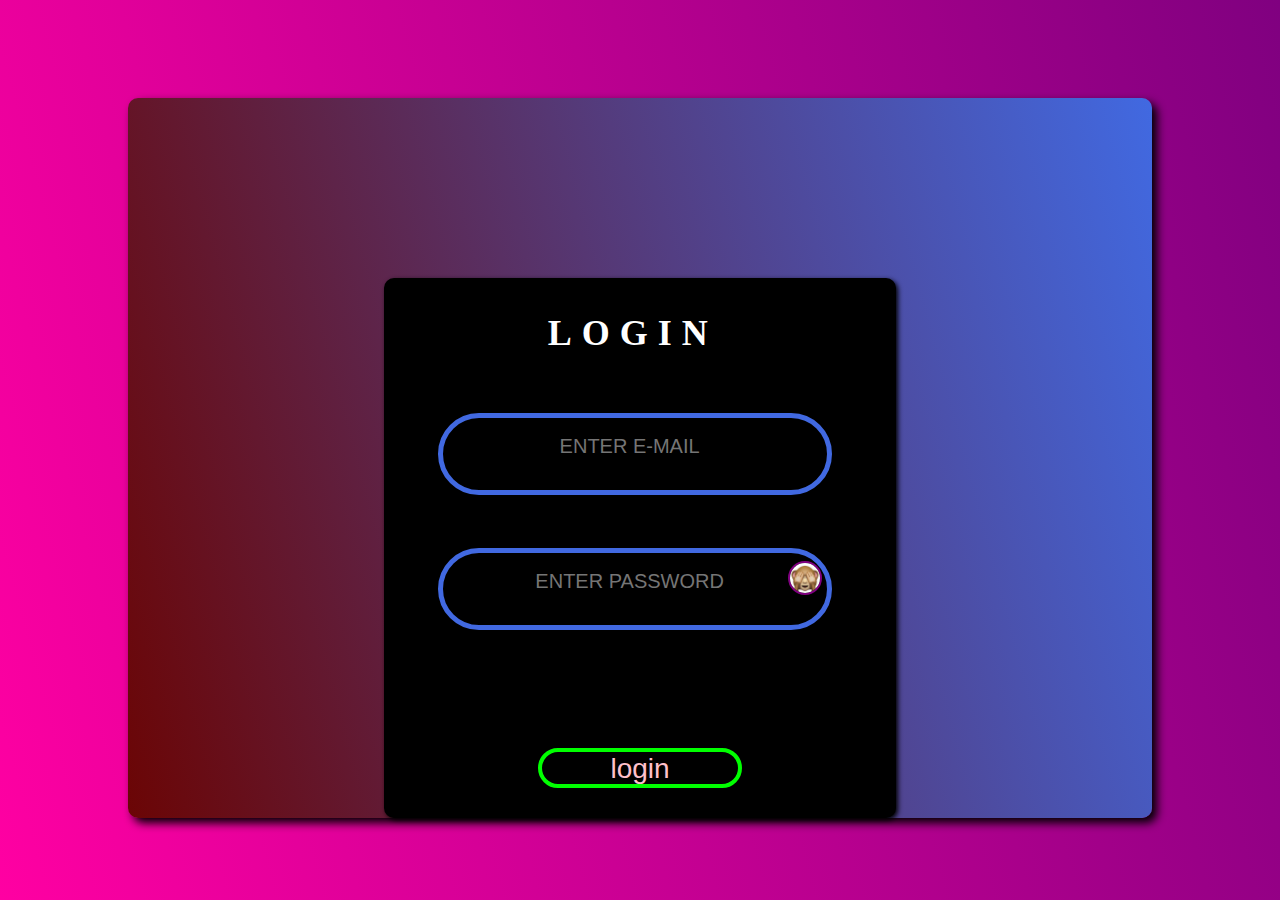
<file: index.html>
<!DOCTYPE html>
<html lang="en">
<head>
   <meta charset="UTF-8">
   <meta http-equiv="X-UA-Compatible" content="IE-edge">
   <meta name="viewport" content="width=device-width,initial-scale=1.0">
    <title>Document</title>
   <link rel="stylesheet" href="./css/index.css">
   <script src="./javaScript/index.js"></script>
</head>
<body>
    <div id="outerDiv">
      <div id="innerDiv">
         <h1 id="heading">LOGIN</h1>
      <form >
         <div id="emailDiv">
            <input id="usid" class="in" placeholder="ENTER E-MAIL">
         </div>
         <span id="result"></span>
         <div id="passdiv">
            <input type="password" class="in" id="pass" placeholder="ENTER PASSWORD">
            <img src="./asset/close.png" onmousedown="passvis()" onmouseup="passhide()" id="visible">
         </div>
        <input type="button" id="but" value="login" onclick="logintohomepage()">
      </form>
      </div>
    </div>
</body>
</html>
</file>
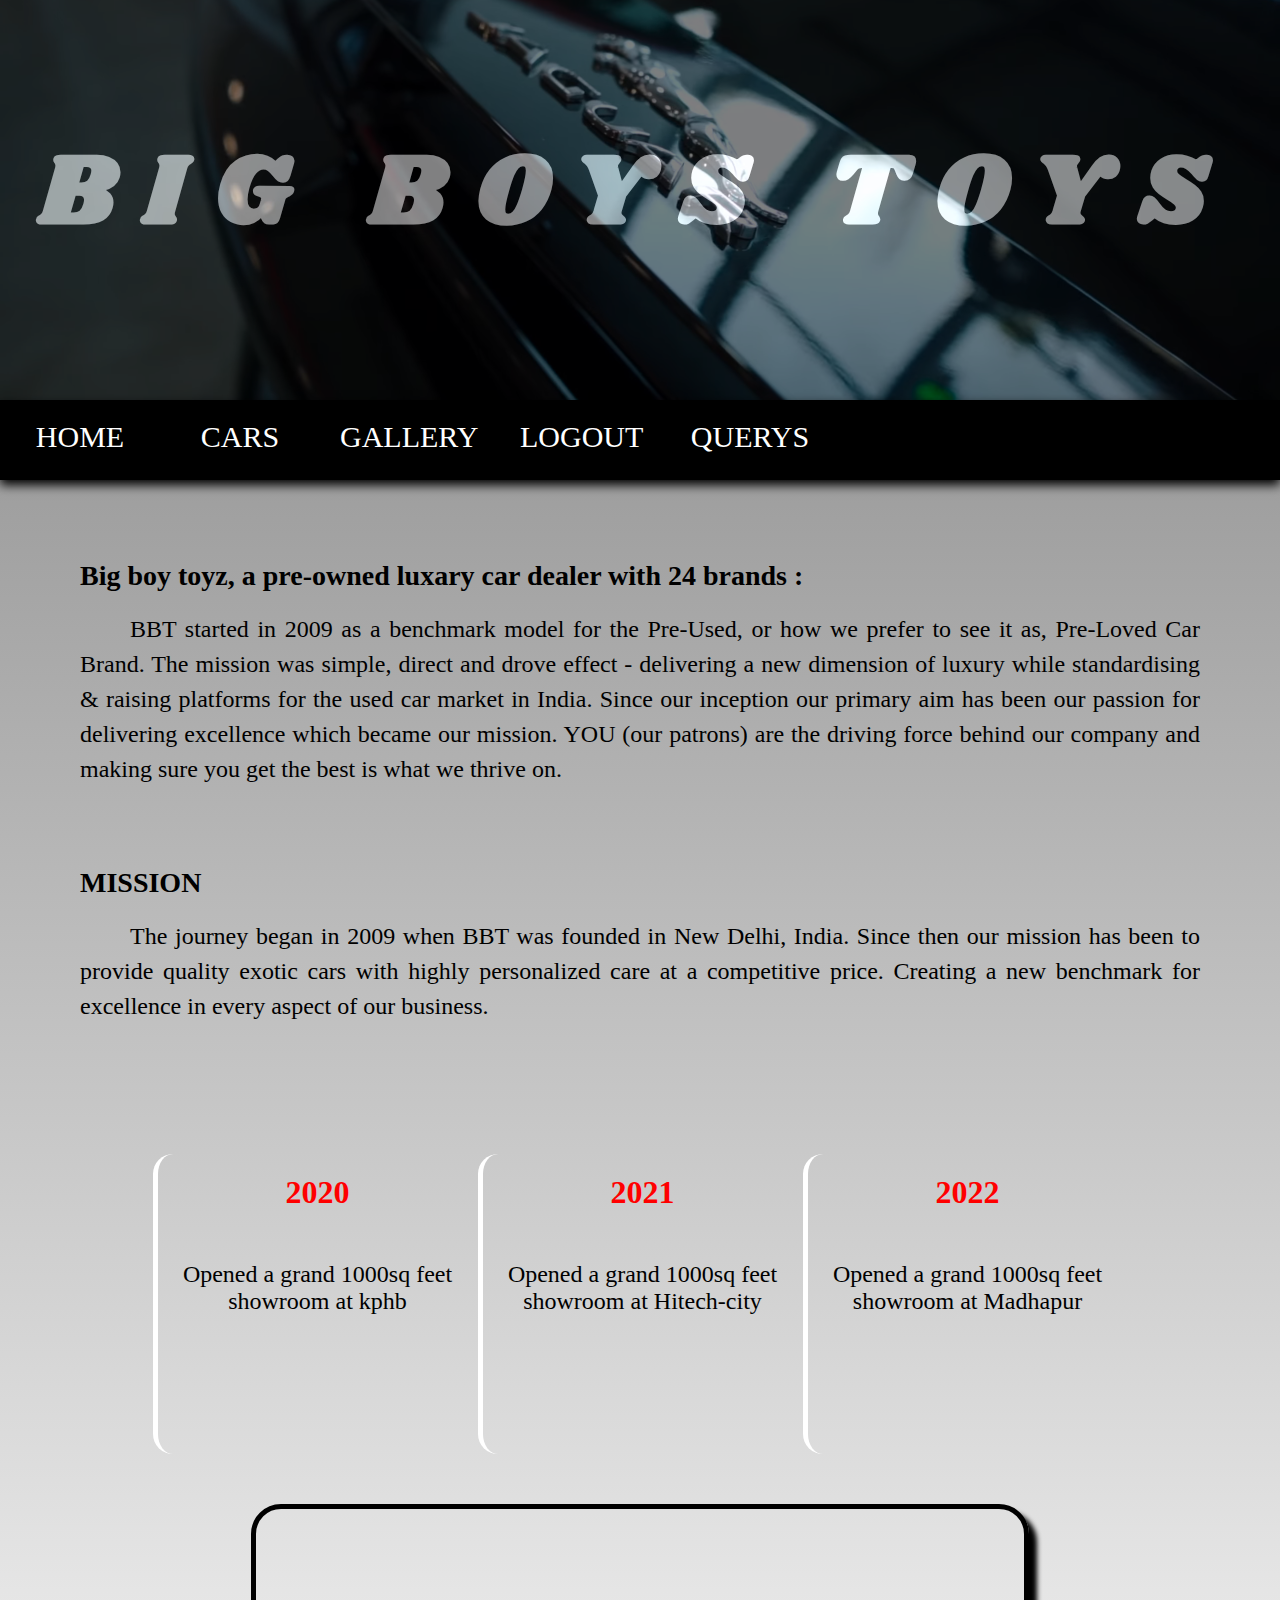
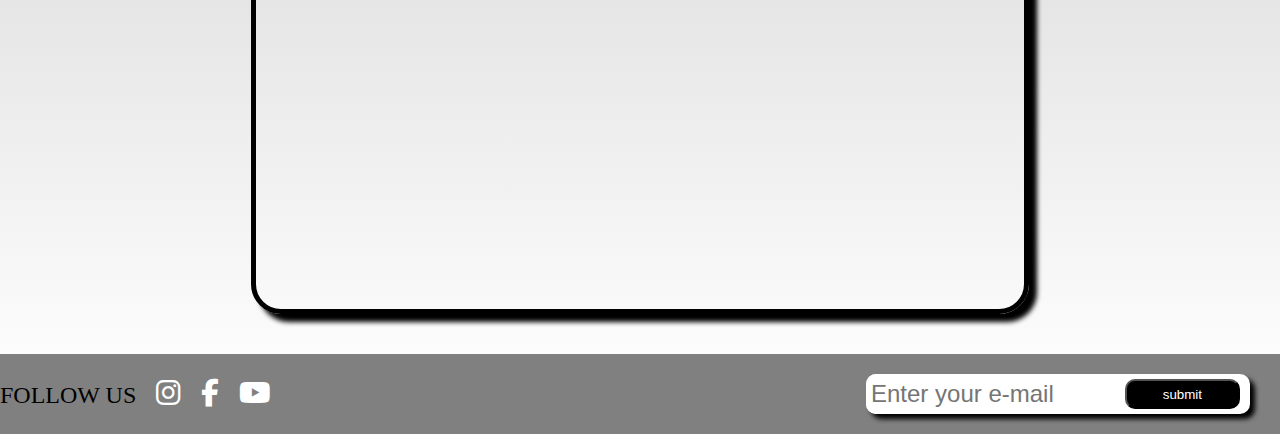
<file: html/carpage.html>
<!DOCTYPE html>
<html lang="en">
<head>
    <meta charset="UTF-8">
    <meta http-equiv="X-UA-Compatible" content="IE-edge">
    <meta name="viewport" content="width=device-width,initial-scale=1.0">
     <link rel="stylesheet" href="https://cdnjs.cloudflare.com/ajax/libs/font-awesome/6.2.1/css/all.min.css">
    <link rel="preconnect" href="https://fonts.googleapis.com">
    <link rel="preconnect" href="https://fonts.gstatic.com" crossorigin>
    <link href="https://fonts.googleapis.com/css2?family=Kaushan+Script&family=Lobster&family=Shrikhand&display=swap" rel="stylesheet">
   
   <title>Document</title>
    <link rel="stylesheet" href="carpage.css">
</head>
<body>
    <form id="op">
    <div id="mainvideo">
        <div id="blacked">
            <h1 id="webheading">BIG BOYS TOYS</h1>
        </div>
        <video src="./videoplayback.webm" autoplay muted loop>
    </div>
    <div id="navbar">
        <ul id="mainlist"> 
            <li class="li"><a href="./carpage.html">HOME</a></li>
            <li class="li" id="hov">CARS
                <ul id="sublist">
                    <li class="sli"><a href="./lambo.html">LAMBO</a></li>
                    <li class="sli"><a href="./CARS.html">BMW</a></li>
                    <li class="sli">TOYOTA</li>
                    <li class="sli">TATA</li>
                </ul>
            </li>
            <li class="li"><a href="./Gallery.html">GALLERY</a></li>
            <li class="li" id="log">LOGOUT</li>
            <li class="li">QUERYS</li>
        </ul>
    </div>
    <div id="bodyofthepage">
        <h1 class="heading1">Big boy toyz, a pre-owned luxary car dealer with 24 brands :</h1>
        <p class="para">BBT started in 2009 as a benchmark model for the Pre-Used, or how we prefer to see it as, Pre-Loved Car Brand. The mission was simple, direct and drove effect - delivering a new dimension of luxury while standardising & raising platforms for the used car market in India.

            Since our inception our primary aim has been our passion for delivering excellence which became our mission. YOU (our patrons) are the driving force behind our company and making sure you get the best is what we thrive on.

        </p>
        <h1 class="heading1" id="heading1">MISSION</h1>
        <p class="para"> The journey began in 2009 when BBT was founded in New Delhi, India. Since then our mission has been to provide quality exotic cars with highly personalized care at a competitive price. Creating a new benchmark for excellence in every aspect of our business.</p>
        </div>
           <div id="contparts">
            <div class="parts">
                <h1 class="heading2">2020</h1>
                <p class="para1">Opened a grand 1000sq feet showroom at kphb</p>
            </div>
            <div class="parts">
                <h1 class="heading2">2021</h1>
                <p class="para1">Opened a grand 1000sq feet showroom at Hitech-city</p>
            </div>
            <div class="parts">
                <h1 class="heading2">2022</h1>
                <p class="para1">Opened a grand 1000sq feet showroom at Madhapur</p>
            </div>
           </div>
        <div id="loc">
            <iframe src="https://www.google.com/maps/embed?pb=!1m18!1m12!1m3!1d15215.545825571076!2d78.44564431788655!3d17.560591757598598!2m3!1f0!2f0!3f0!3m2!1i1024!2i768!4f13.1!3m3!1m2!1s0x3bcb8f9f22b759d7%3A0x88754216b1dfba4d!2sMaisammaguda%2C%20Dulapally%2C%20Hyderabad%2C%20Telangana!5e0!3m2!1sen!2sin!4v1676113897610!5m2!1sen!2sin"></iframe>
        </div>
    <div id="footer">
        <span>FOLLOW US</span>
        <a href="https://www.instagram.com/icon_shiva"><i class="fa-brands fa-instagram"></i></a>
        <a href="https://www.facebook.com"><i class="fa-brands fa-facebook-f"></i></a>
        <a href="https://www.youtube.com"><i class="fa-brands fa-youtube"></i></a>
        <div id="contsearch">
            <input type="text" placeholder="Enter your e-mail" id="search">
            <input type="button" value="submit" id="but">
        </div>
    </div>
</form>
   
</body>
</html>
</file>
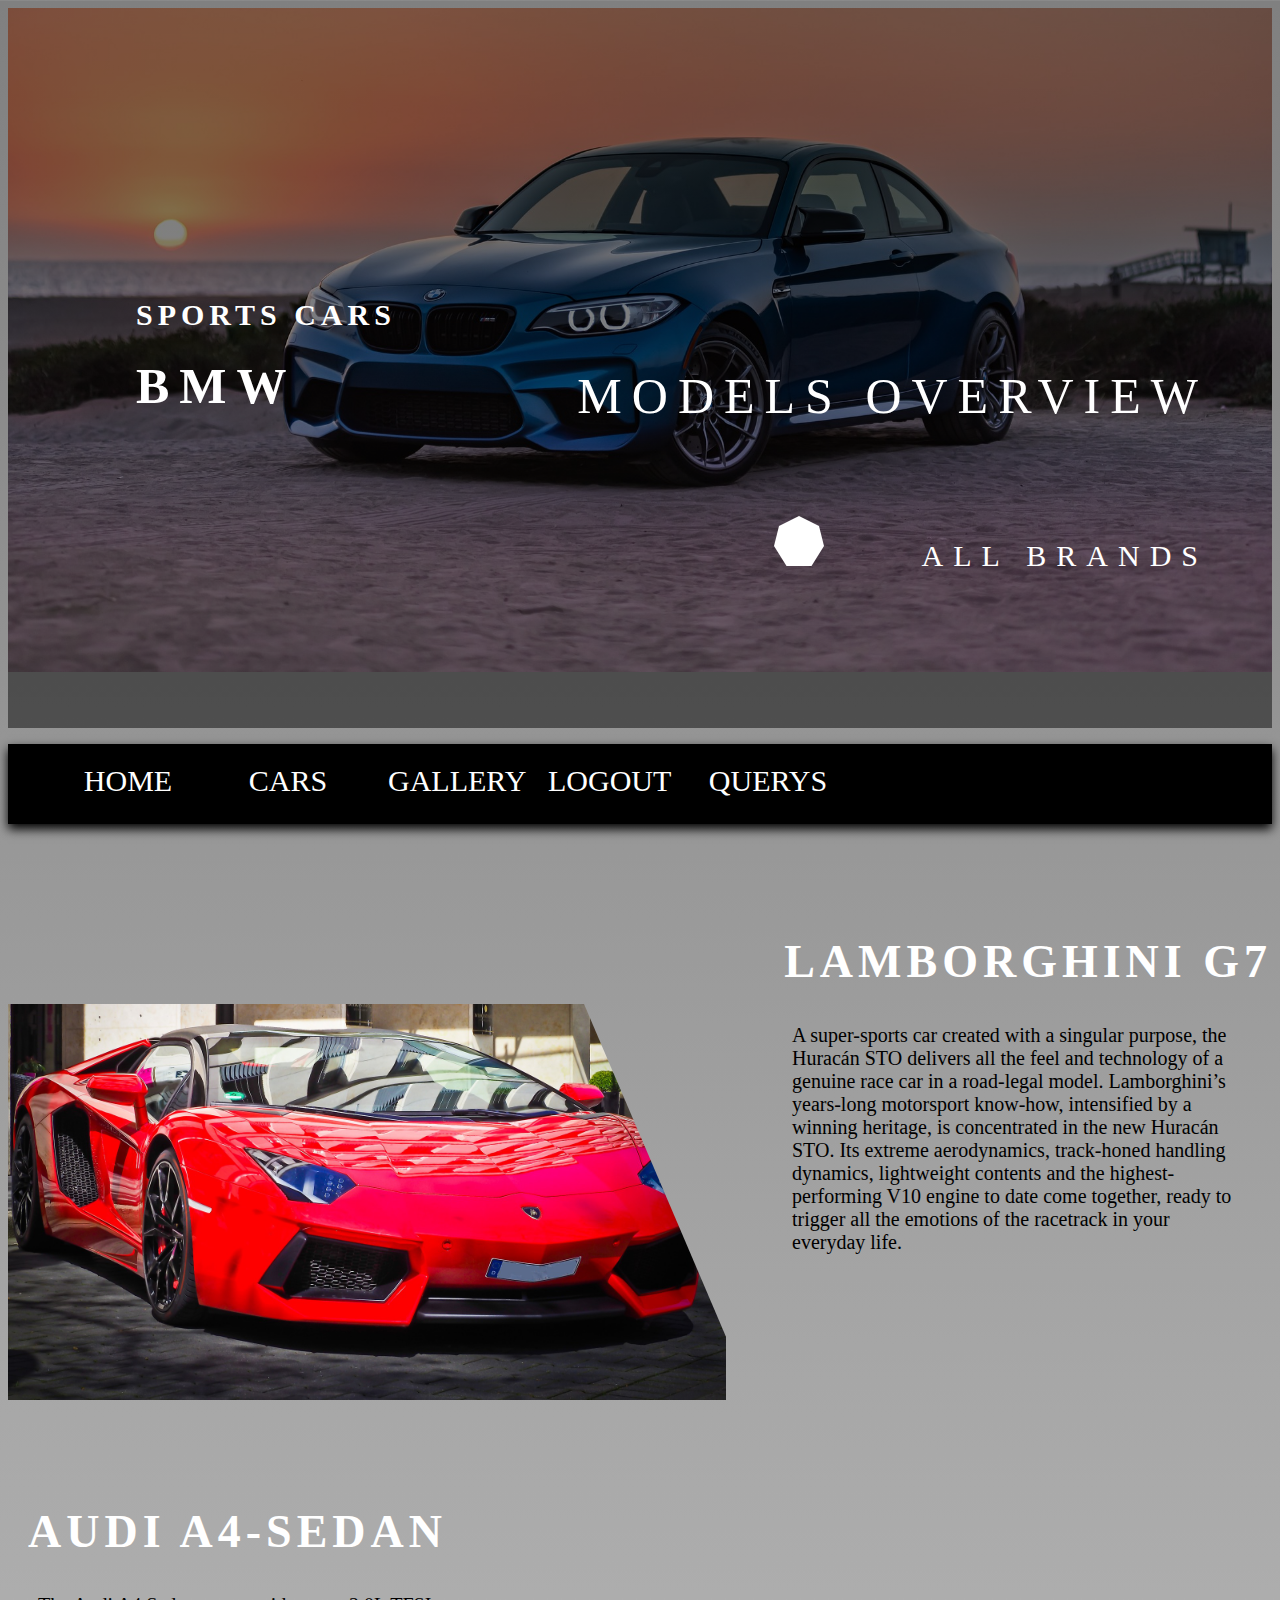
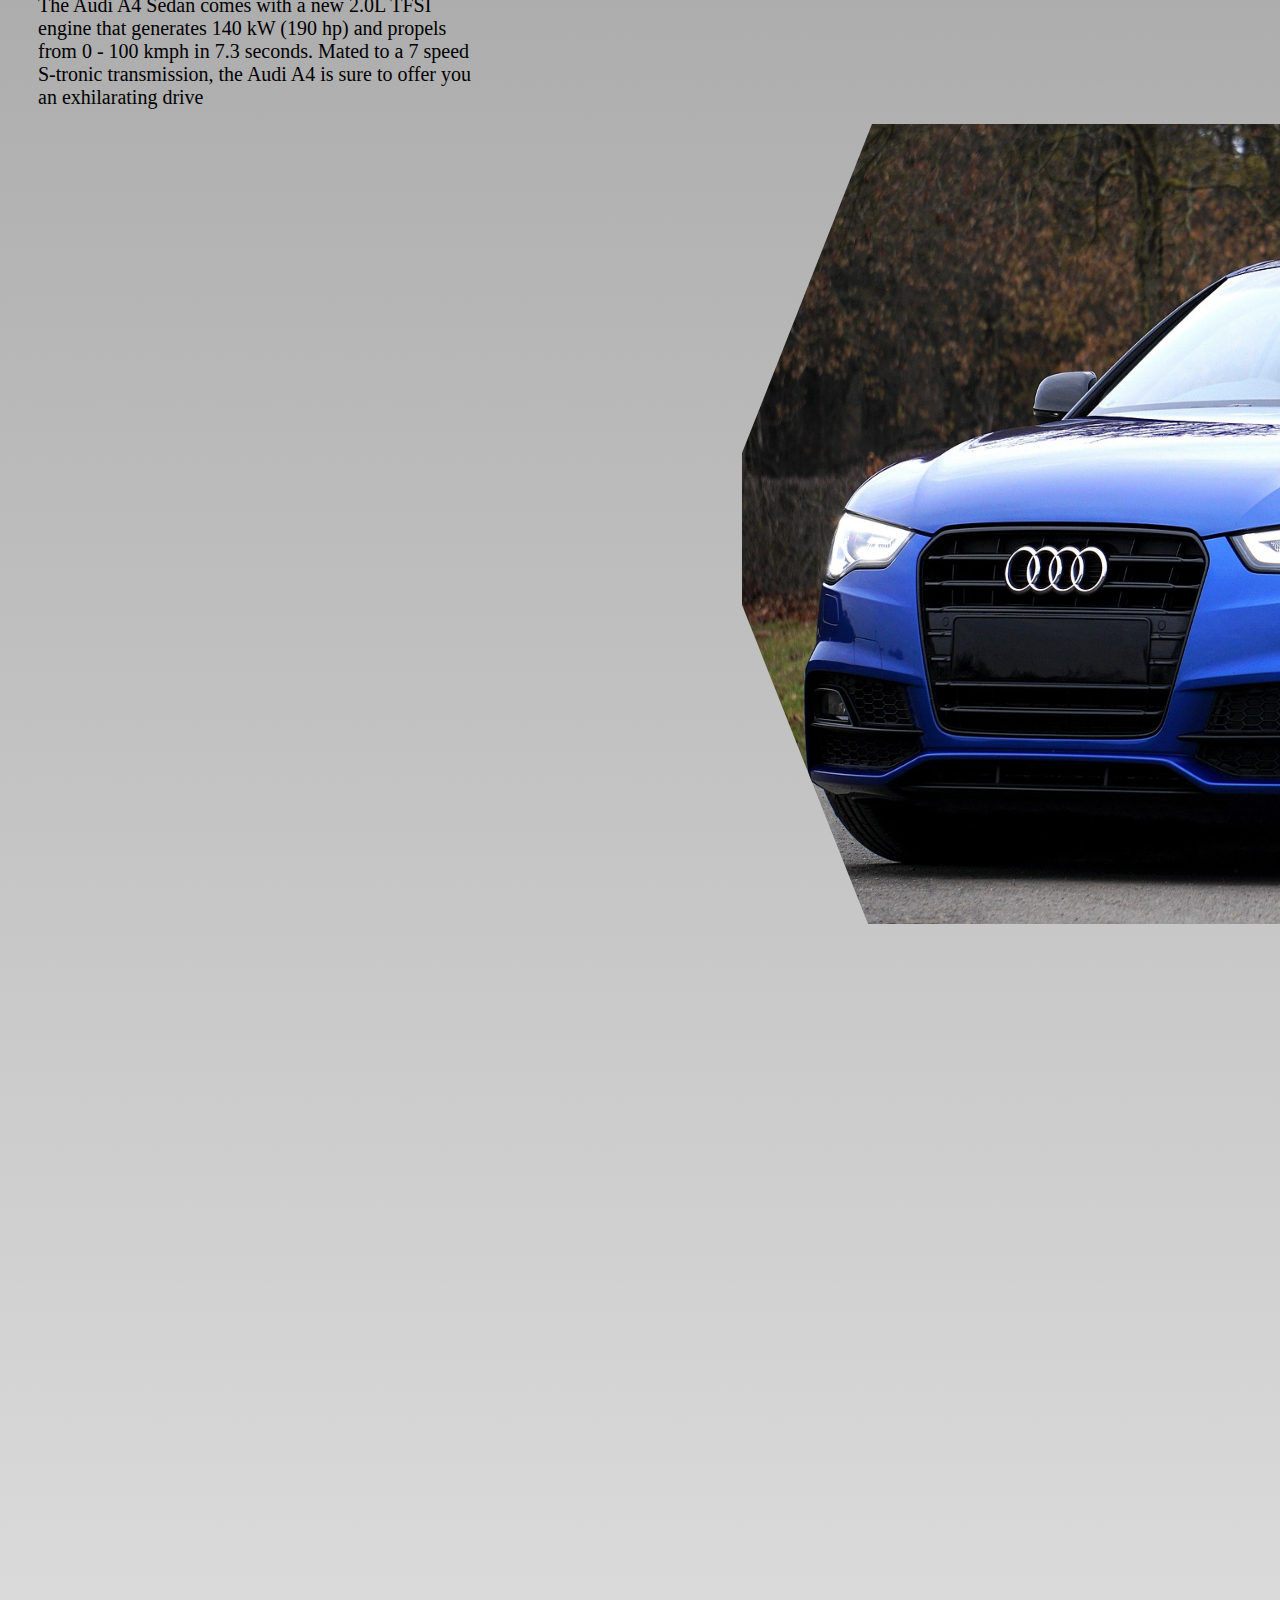
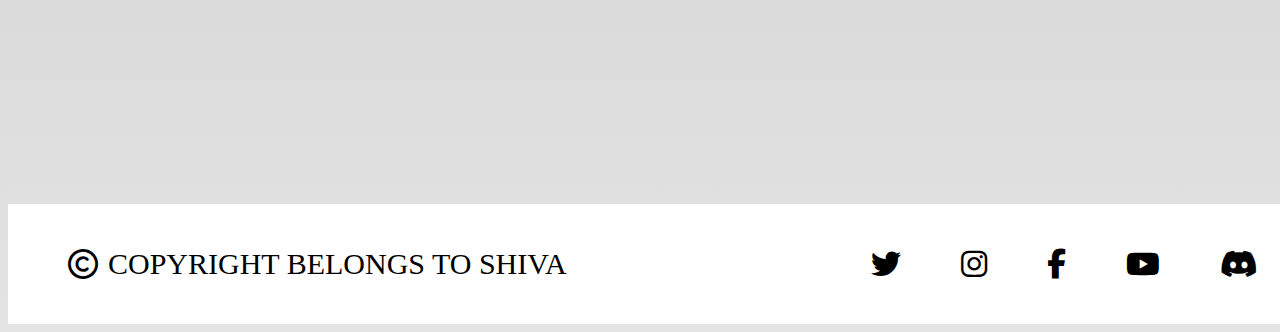
<file: html/CARS.html>
<!DOCTYPE html>
<html lang="en">
<head>
    <meta charset="UTF-8">
    <meta http-equiv="X-UA-Compatible" content="IE-edge">
    <meta name="viewport" content="width=device-width,initial-scale=1.0">
       <title>Document</title>
    <link rel="stylesheet" href="./cars.css">
    <script src="./cars.js"></script>
    <link rel="stylesheet" href="https://cdnjs.cloudflare.com/ajax/libs/font-awesome/6.2.1/css/all.min.css">
   
</head>
<body>
    <div id="header">
    <h1 id="h1">SPORTS CARS</h1>
    <h1 id="h2">BMW</h1>
    <h1 id="h3">MODELS OVERVIEW</h1>
    <h1 id="h4">ALL BRANDS</h1>
    <div id="hexagon" onmouseover="hoverhexa()" onmouseout="hoverhexaout()">
    <span id="V">V</span>
    </div>
    </div>
    <div id="navbar">
        <ul id="mainlist"> 
            <li class="li"><a href="./carpage.html">HOME</a></li>
            <li class="li" id="hov">CARS
                <ul id="sublist">
                    <li class="sli"><a href="./lambo.html">LAMBO</a></li>
                    <li class="sli"><a href="./CARS.html">BMW</a></li>
                    <li class="sli">TOYOTA</li>
                    <li class="sli">TATA</li>
                </ul>
            </li>
            <li class="li"><a href="./Gallery.html">GALLERY</a></li>
            <li class="li" id="log">LOGOUT</li>
            <li class="li">QUERYS</li>
        </ul>
    </div>
    <div id="cars">
        <div id="car1">
            <img src="./lamborghini-g750f7b8fc_1920.jpg" id="car1image" >
        </div>
        <h1 id="car1heading">LAMBORGHINI G7</h1>
        <p id="car1info">A super-sports car created with a singular purpose, the Huracán STO delivers all the feel and technology of a genuine race car in a road-legal model.
            Lamborghini’s years-long motorsport know-how, intensified by a winning heritage, is concentrated in the new Huracán STO. Its extreme aerodynamics, track-honed handling dynamics, lightweight contents and the highest-performing V10 engine to date come together, ready to trigger all the emotions of the racetrack in your everyday life.</p>
            <div id="car2">
                <img src="./audi.jpg" id="car2image">
            </div>
            <h1 id="car2heading">AUDI A4-SEDAN</h1>
            <p id="car2info">The Audi A4 Sedan comes with a new 2.0L TFSI engine that generates 140 kW (190 hp) and propels from 0 - 100 kmph in 7.3 seconds. Mated to a 7 speed S-tronic transmission, the Audi A4 is sure to offer you an exhilarating drive</p>

        <div id="footer">
            <i id="left" class="fa-regular fa-copyright"></i>
            <span id="lefttext">COPYRIGHT BELONGS TO SHIVA</span>
            <i class="fa-brands fa-twitter"></i>
           <i class="fa-brands fa-instagram"></i>
            <i class="fa-brands fa-facebook-f"></i>
            <i class="fa-brands fa-youtube"></i>
            <i class="fa-brands fa-discord"></i>
        </div>
    </div>
</body>
</html>
</file>
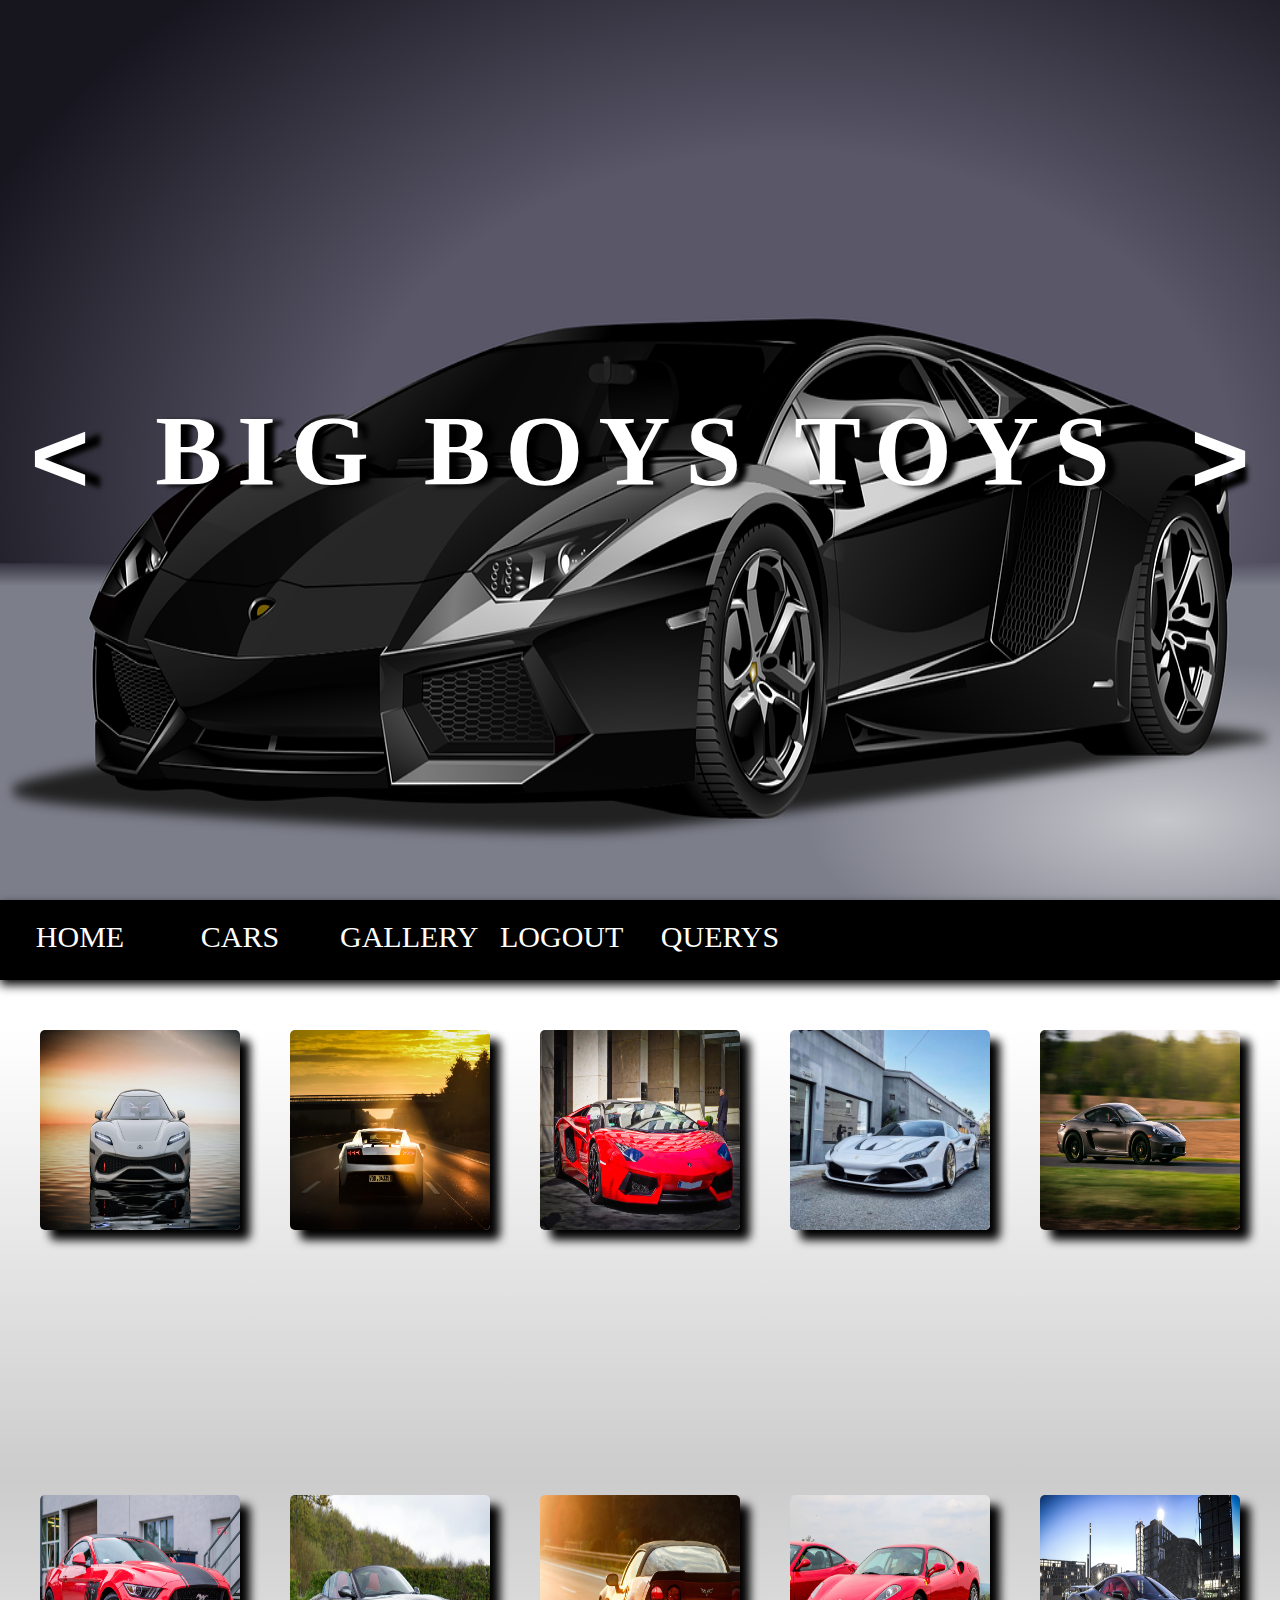
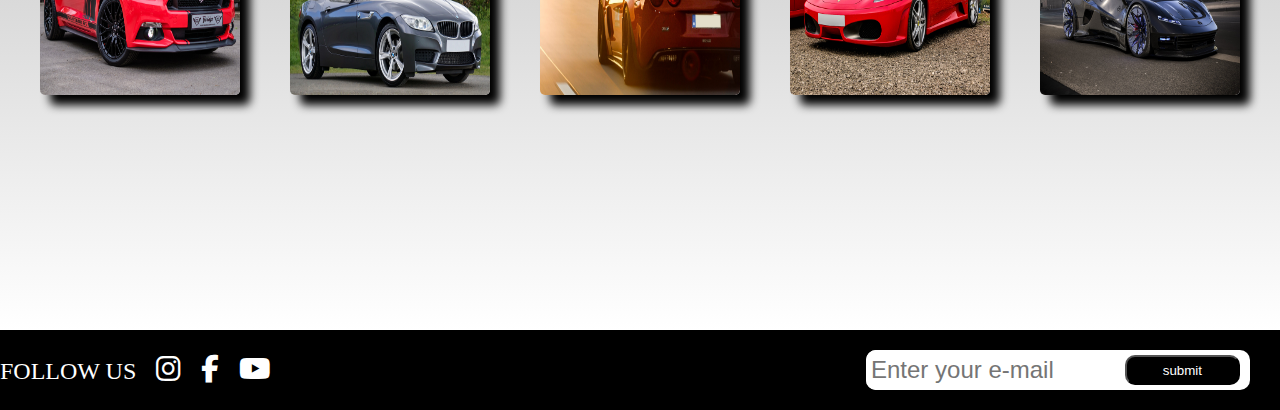
<file: html/Gallery.html>
<!DOCTYPE html>
<html lang="en">
<head>
    <meta charset="UTF-8">
    <meta http-equiv="X-UA-Compatible" content="IE-edge">
    <meta name="viewport" content="width=device-width,initial-scale=1.0">
     <title>Document</title>
    <link rel="stylesheet" href="https://cdnjs.cloudflare.com/ajax/libs/font-awesome/6.2.1/css/all.min.css">
    
    <style>
        @import url("https://fonts.googleapis.com/css2?family=Poppins:wght@100;200;300;400;500;600;700;800;900&display=swap");
    *{
      padding: 0px;
      margin: 0px;
      transition: all 1s;
    }
    body{
      background-image: linear-gradient(gray);
      background-repeat: no-repeat;
      background-size: 100% 100px;
      z-index: 1;
      position: absolute;
    }
    #header{
     position: relative;
     width: 100%;
     height: 100vh;
     background-image: url(./a.png);
     background-repeat: no-repeat;
     background-size: 100vw 100vh;
     display: flex;                                                                                                                                                                                                                                                                                                                                                                                                                             
     align-items: center;
     justify-content: center;
     font-size: 50px;
     letter-spacing: 15px;
     color: white;
    }
    #left,#right{
     font-size: 100px;
     width: 100px;
     height: 100px;
     background-color: transparent;
     border: none;
     position: absolute;
     font-weight: bolder;
     color: white; 
    }
    #left{
     position: absolute;
     left: 10px;
     text-shadow: 15px 2px 5px black;
    }
    #right{
     position: absolute;
     right: 10px;
     text-shadow: 2px 15px 5px black;
    }
    h1{
     text-shadow: 10px 2px 5px black;
    }
    #navbar{
     width: 100%;
     height: 80px;
     background-color: black;
     box-shadow: 0px 5px 10px black ;
     position: sticky;
     top: 0px;
    }
    a{
    color: white;
    text-decoration: none;
}
a:hover{
    color: black;
}
    #mainlist{
     display: flex; 
    }
    .li{
        width: 120px;
        color:white;
        background-color: black;
        list-style: none;
        height: 40px;
        font-size: 30px;
        transition: all 0.5s;
        padding: 20px;
        text-align: center;
    }
    .li:hover{
        background-color: gray;
        border: solid 0.1px white;
        color: black;
    }
    #sublist{
        list-style: none;
        display: none;
    }
    .sli{
        background-color: black;
        width: 140px;
        position: relative;
        right: 20px;
        padding: 10px;
        top: 25px;
        text-align: center;
        font-size: 25px;
    }
    .sli:hover{
        background-color: gray;
        color: black;
        border: solid 0.1px white;
    }
   #hov:hover #sublist{
    display: block;
    color: white;
   }
   #bodyofthepage{
        position: relative;
        width: 100%;
        z-index: -1;
        height: 500px;
    }
    #cars{
        display: flex;
        background-image: linear-gradient(white,rgba(128, 128, 128, 0.402),white);
        width: 100vw;
        height: 100vh;
        justify-content: center;
        flex-wrap: wrap;
        flex-direction: row;
        align-items: baseline;
        row-gap: 30px;
        column-gap: 50px;
        margin-top: 50px;
        margin-left: 0px;
        margin-right: 0px;
    }
    img{
        width: 200px;
        height: 200px;
        box-shadow: 10px 10px 10px black;
        border-radius: 5px;
    }
    img:hover{
        transform: scale(1.2);
        rotate: 10deg;
    }
    #footer{
        position: relative;
        width: 100%;
        height: 80px;
        background-color: rgb(0, 0, 0);
        display: flex;
    }
    span{
        color: white;
        font-size: 24px;
        margin-top: 28px;
    }
    #search{
        width: 60%;
        float: left;
        height: 40px;
        border: none;
        outline: none;
        font-size: 24px;
        padding-left: 5px;
    }
    i{
        font-size: 28px;
        padding-left: 20px;
        color: white;
        margin-top: 25px;
    }
    #contsearch{
     width: 30%;
     height: 40px;
     position: absolute;
     top: 20px;
     right: 30px;
     background-color: white;
     border-radius: 10px;
     box-shadow: 5px 5px 5px black;
     overflow: hidden;
   }
   #but{
     float: right;
     width: 30%;
     height: 30px;
     margin-right: 10px;
     background-color: black;
     color: white;
     margin-top: 5px;
     border-radius: 10px;
   }
    </style>
</head>
<body onload="fun()" >
    <div id="header">
        <input type="button" id="left" value="<" onclick="dec()">
        <input type="button" id="right" value=">" onclick="inc()">
       <h1>BIG BOYS TOYS</h1> 
    </div>
    <div id="navbar">
        <ul id="mainlist"> 
            <li class="li"><a href="./carpage.html">HOME</a></li>
            <li class="li" id="hov">CARS
                <ul id="sublist">
                    <li class="sli"><a href="./lambo.html">LAMBO</a></li>
                    <li class="sli"><a href="./CARS.html">BMW</a></li>
                    <li class="sli">TOYOTA</li>
                    <li class="sli">TATA</li>
                </ul>
            </li>
            <li class="li"><a href="./Gallery.html">GALLERY</a></li>
            <li class="li" id="log">LOGOUT</li>
            <li class="li">QUERYS</li>
        </ul>
    </div>
    <div id="bodyofthepage" onload="rot()">
        <div id="cars">
        <img class="a" src="./photos/0.jpg">
        <img class="a" src="./photos/1.jpg">
        <img class="a" src="./photos/2.jpg">
        <img class="a" src="./photos/3.jpg">
        <img class="a" src="./photos/4.jpg">
        <img class="a" src="./photos/5.jpg">
        <img class="a" src="./photos/6.jpg">
        <img class="a" src="./photos/7.jpg">
        <img class="a" src="./photos/8.jpg">
        <img class="a" src="./photos/9.jpg">
   

    </div>
<div id="footer">
    <span>FOLLOW US</span>
    <i class="fa-brands fa-instagram"></i>
    <i class="fa-brands fa-facebook-f"></i>
    <i class="fa-brands fa-youtube"></i>
    <div id="contsearch">
        <input type="text" placeholder="Enter your e-mail" id="search">
        <input type="button" value="submit" id="but">
    </div>
</div>
</div>
    <script>
        var img=["a.png","b.jpg","c.jpg","d.jpg","e.jpg","f.jpg","g.jpg","h.jpg","i.jpg","j.jpg"]
        var imgnum=0;
        function inc()
        {
            imgnum++;
            if(imgnum>=10)
            {
                imgnum=0;
                document.getElementById("header").style.backgroundImage="url("+img[imgnum]+")"
            }
            else
            {
                document.getElementById("header").style.backgroundImage="url("+img[imgnum]+")"
            }
        }
        function dec()
        {
            imgnum--;
            if(imgnum<=0)
            {
                imgnum=9;
                document.getElementById("header").style.backgroundImage="url("+img[imgnum]+")"
            }
            else
            {
            document.getElementById("header").style.backgroundImage="url("+img[imgnum]+")"
            }
        }
        var images=document.getElementsByClassName("a")
        var randomnum=Math.floor(Math.random()*10);
        console.log(randomnum)
       /* function rot()
        {
            for(i=0;i<=images.length;i++)
            {
               
              if (randomnum%2==0)
              {
                images[i].style.rotate=randomnum+"deg"
              }
              else
              {
                images[i].style.rotate="-"+randomnum+"deg"
              }
              images[i].setAttribute("src","./photos"+i+"./jpg");
           }
        }*/
    </script>
</body>
</html>
</file>
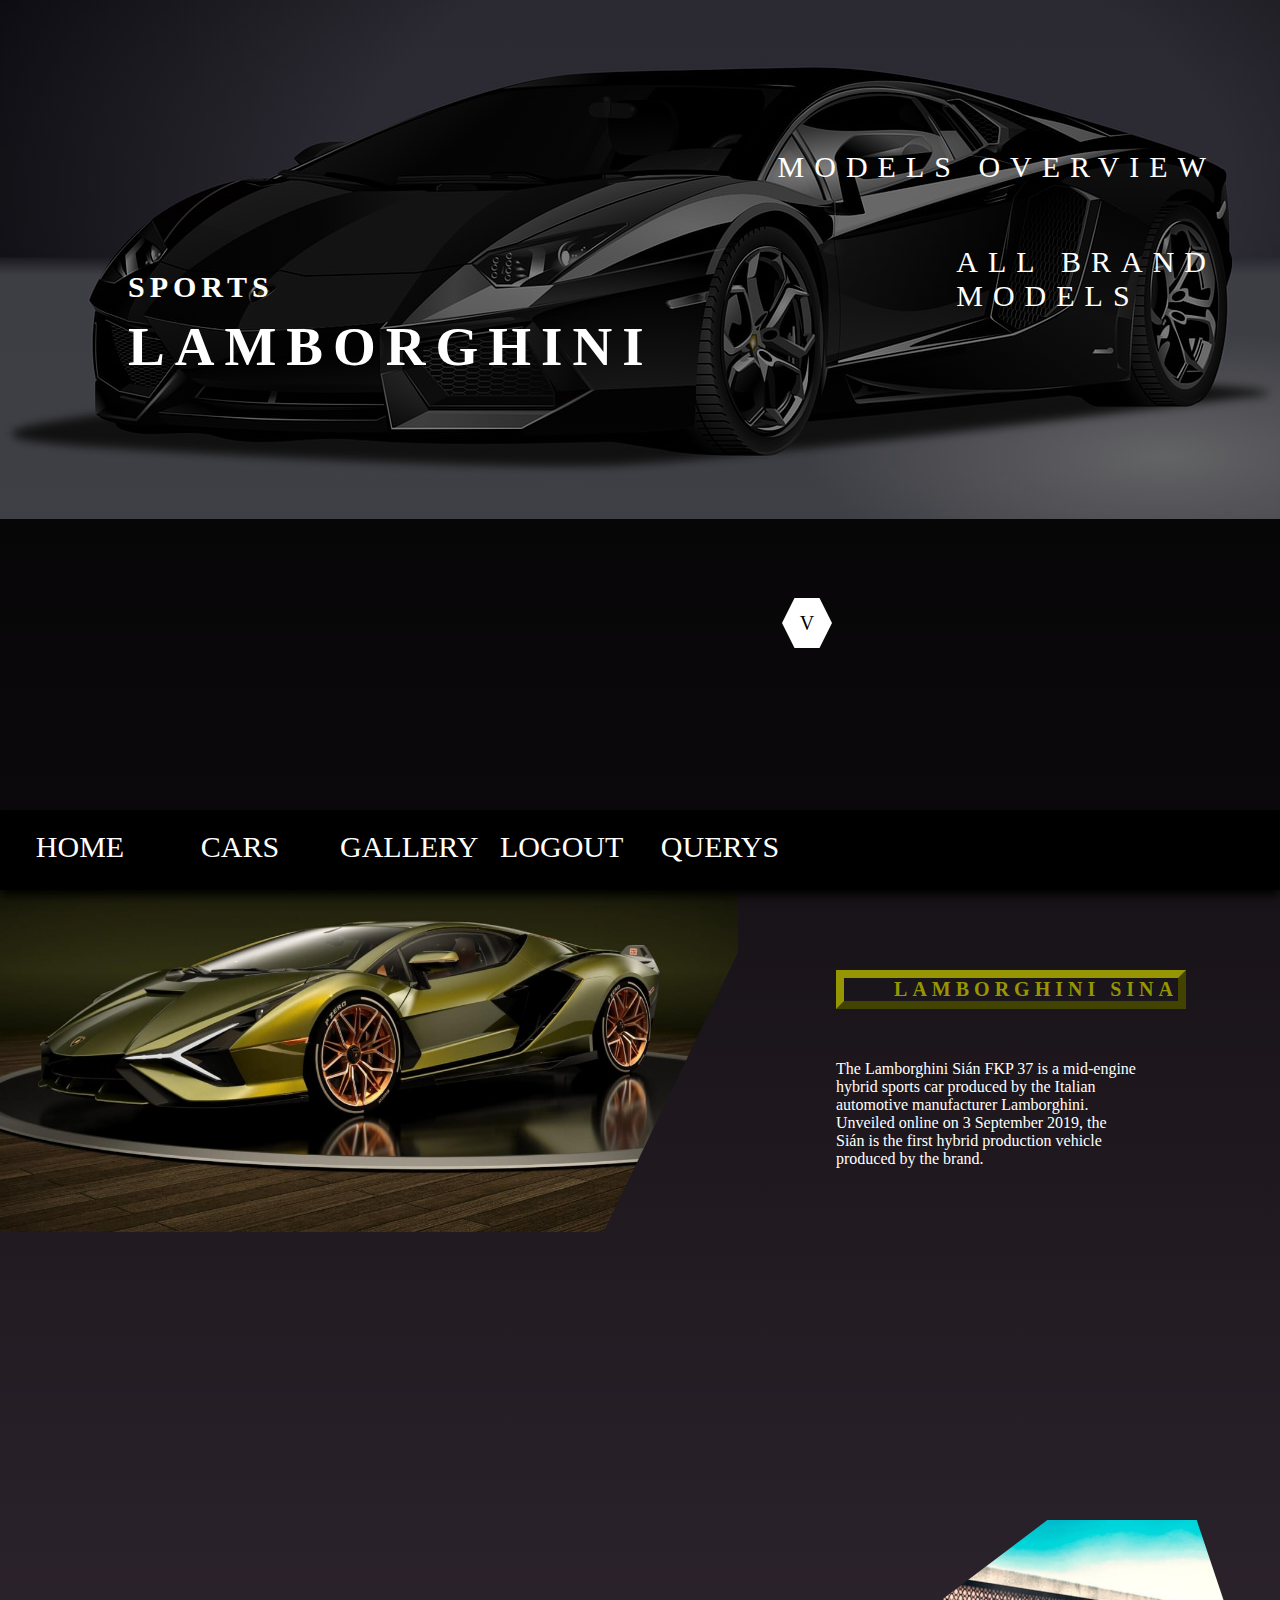
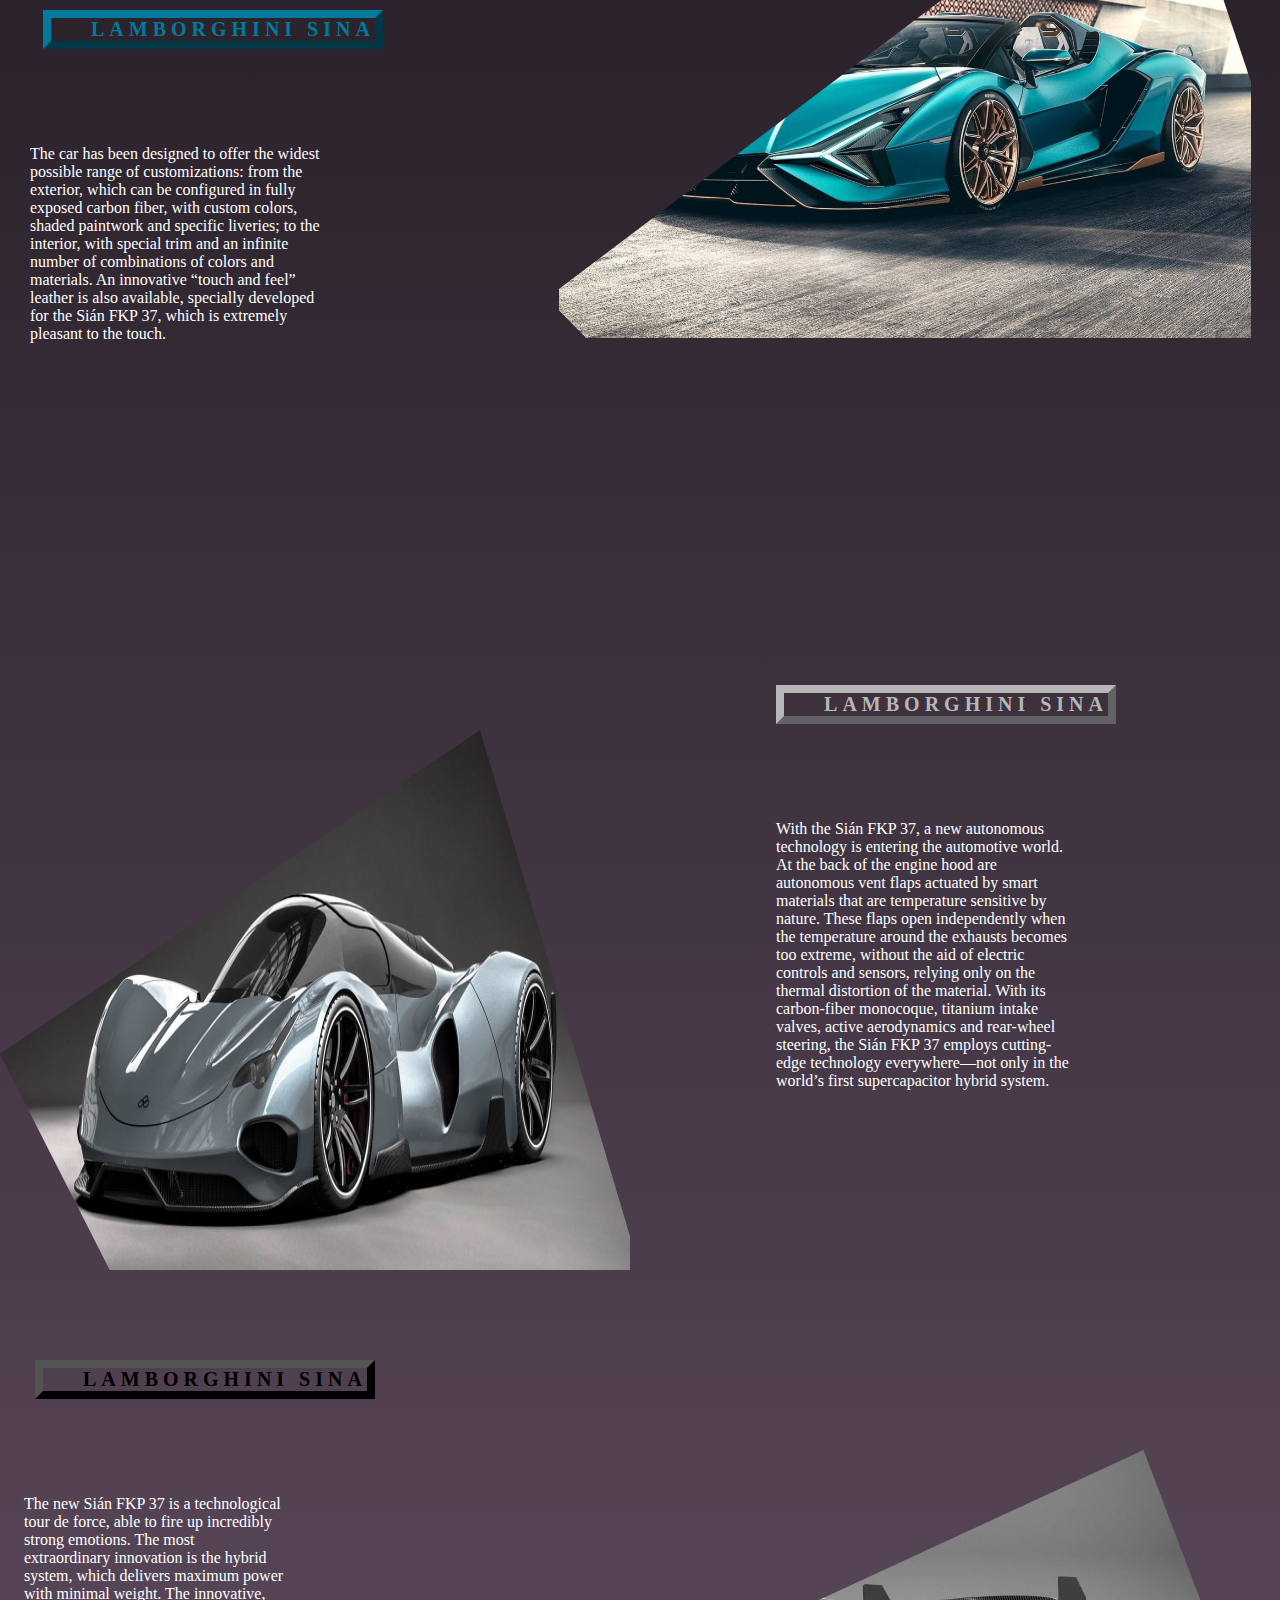
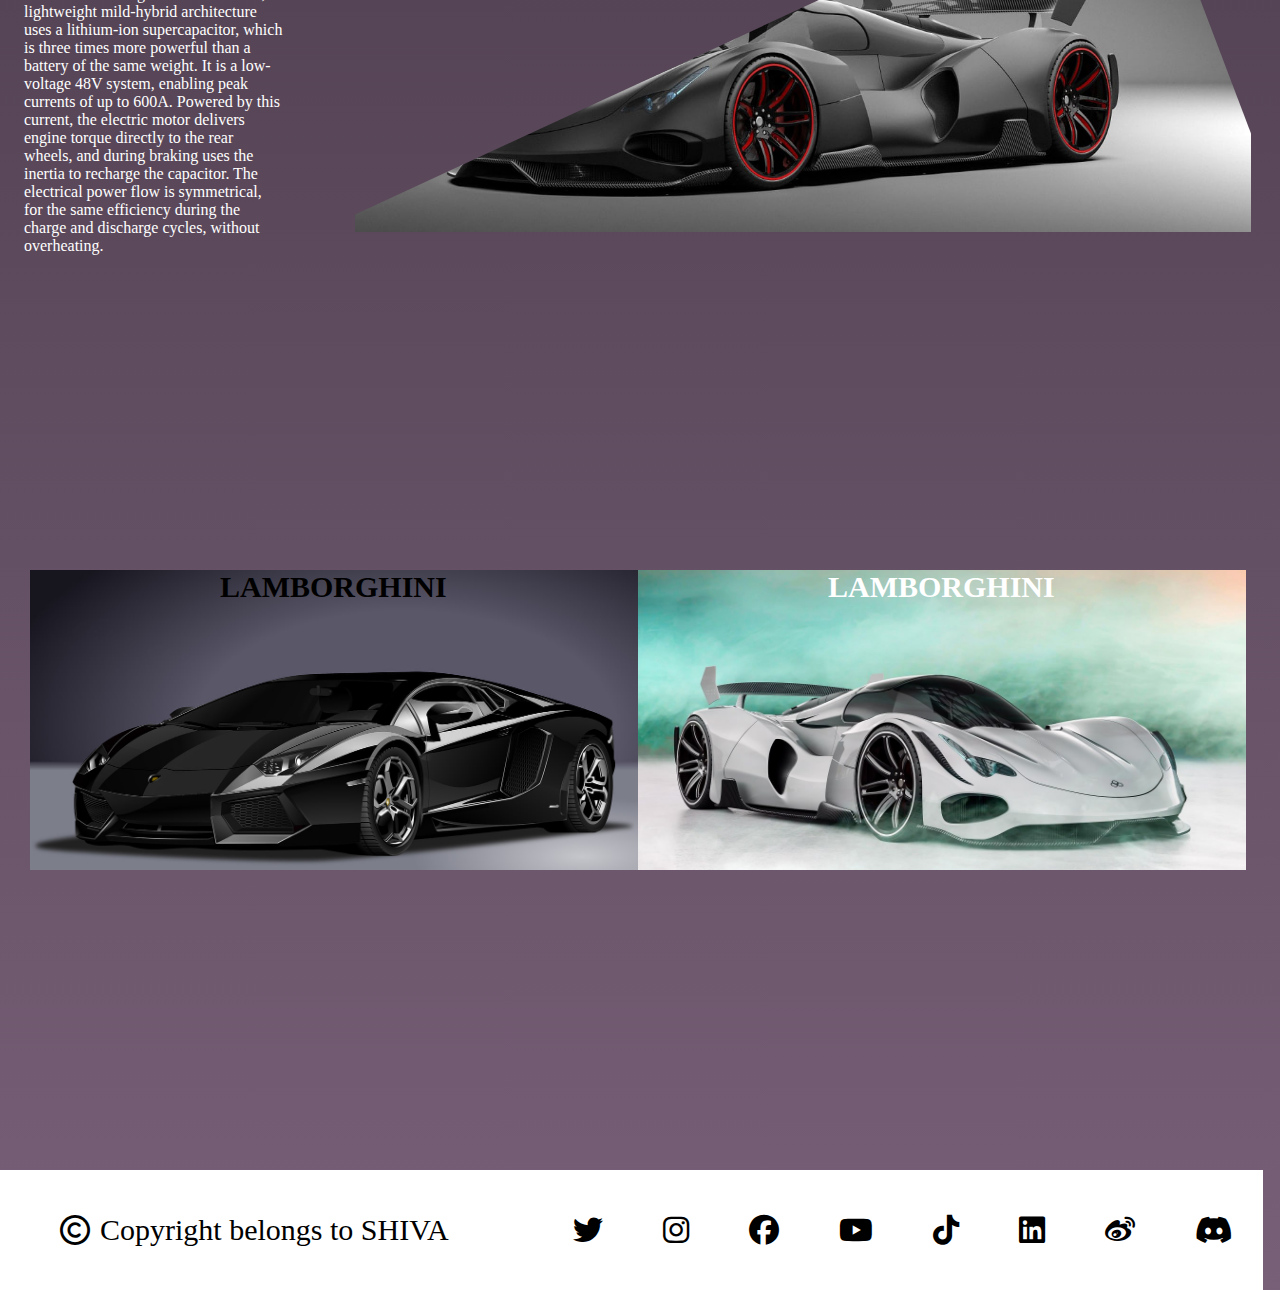
<file: html/lambo.html>
<!DOCTYPE html>
<html lang="en">
<head>
    <meta charset="UTF-8">
    <meta http-equiv="X-UA-Compatible" content="IE-edge">
    <meta name="viewport" content="width=device-width,initial-scale=1.0">
    <title>Document</title>
    <link rel="stylesheet" href="https://cdnjs.cloudflare.com/ajax/libs/font-awesome/6.2.1/css/all.min.css">

 <style>
    @import url("https://fonts.googleapis.com/css2?family=Poppins:wght@100;200;300;400;500;600;700;800;900&display=swap");
*{
    padding: 0px;
    margin: 0px;
}
#header{
    width: 100%;
    height: 90vh;
    background-image: linear-gradient(rgba(0,0,0,0.531),rgba(0, 0, 0, 0.484)),url(./lambo.background.jpg);
    background-repeat: no-repeat;
    background-size: 100% 110vh,100%;
    background-position: 0px -20vh;
    position: relative;
}
#h1{
    font-size: 30px;
    color: transparent;
    text-transform: uppercase;
    letter-spacing: 5px;
    position: absolute;
    top: 30vh;
    left: -10vw;
}
#h2{
    font-size: 55px;
    color: transparent;
    text-transform: uppercase;
    letter-spacing: 10px;
    position: absolute;
    top: 35vh;
    left: -10vw;
}
#h3{
    font-size: 30px;
    color: transparent;
    text-transform: uppercase;
    letter-spacing: 10px;
    position: absolute;
    top: 510px;
    right: 5vw;
    font-weight: lighter;
}
#h4{
    font-size: 30px;
    color: transparent;
    text-transform: uppercase;
    letter-spacing: 10px;
    position: absolute;
    top: 470px;
    right: 5vw;
    font-weight: lighter;
}
#hexagon{
    display: flex;
    justify-content: center;
    align-items: center;
    position: absolute;
    bottom: 18vh;
    right: 35vw;
    width: 50px;
    height: 50px;
    background-color: transparent;
    clip-path: polygon(25% 0%, 75% 0%, 100% 50%, 75% 100%, 25% 100%, 0% 50%);
    transition: background-color 0.5s;
    font-size: 20px;
    cursor: pointer;
}
#v{
    color: transparent;
    transition: color 2s;
}
#hexagon:hover{
    background-color: black;
    color: white;
}


#navbar{
    width: 100%;
    height: 80px;
    background-color: black;
    box-shadow: 0px 5px 10px black ;
    position: sticky;
    top: 0px;
}
#mainlist{
    display: flex; 
}
a{
    color: white;
    text-decoration: none;
}
a:hover{
    color: black;
}
.li{
    width: 120px;
    color:white;
    background-color: black;
    list-style: none;
    height: 40px;
    font-size: 30px;
    transition: all 0.5s;
    padding: 20px;
    text-align: center;
}
.li:hover{
    background-color: gray;
    border: solid 0.1px white;
    color: black;
}
#sublist{
    list-style: none;
    display: none;
}
.sli{
    background-color: black;
    width: 140px;
    position: relative;
    right: 20px;
    padding: 10px;
    top: 25px;
    text-align: center;
    font-size: 25px;
}
.sli:hover{
    background-color: gray;
    color: black;
    border: solid 0.1px white;
}
#hov:hover #sublist{
display: block;
color: white;
}


body{
    background-image: linear-gradient(black,rgb(240,192,240));
    background-size: 100vw 1000vh;
    background-repeat: no-repeat;
}
#cars{
    width: 95vw;
    height: 400vh;
    position: relative;
    z-index: -1;
}
#car1{
    position: absolute;
    top: 0vh;
    width: 60vw;
    height: 55vh;
    clip-path: polygon(0 0,100% 0%,69% 100%,0% 100%);
}
#car1image{
    position: relative;
    right: 30px;
    bottom: 90px;
    width: 60vw;
}
#car1heading{
    border-color: rgb(150, 150, 3);
    color: rgb(150, 150, 3);
    border-style: outset;
    border-width: 8px;
    border-height: 8px;
    font-size: 20px;
    position: absolute;
    padding-left: 50px;
    right: 30px;
    top: 80px;
    text-transform: uppercase;
    letter-spacing: 5px;
}
#car1info{
    color: white;
    width: 300px;
    position: absolute;
    right: 80px;
    top: 170px;
}
#car2{
    position: absolute;
    top: 60vh;
    right: -35px;
    height: 80vh;
    clip-path: polygon(88% 0,100% 35%,100% 100%,35% 100%,0 65%);
}
#car2image{
    position: relative;
    right: -12px;
    bottom: -90px;
    width: 55vw;
}
#car2heading{
    border-color: rgb(1, 122, 156);
    color: rgb(1, 122, 156);
    border-style: outset;
    border-width: 8px;
    border-height: 8px;
    font-size: 20px;
    position: absolute;
    padding-left: 40px;
    left: 43px;
    top: 80vh;
    text-transform: uppercase;
    letter-spacing: 5px;
}
#car2info{
    color: white;
    width: 300px;
    position: absolute;
    left: 30px;
    top: 95vh;
}
#car3{
    position: absolute;
    top: 160vh;
    width: 50vw;
    height: 120vh;
    clip-path: polygon(0% 30%, 75% 0%, 100% 50%, 75% 60%, 60% 100%);
}
#car3image{
    position: relative;
    right: 10px;
    bottom: 0px;
    width: 50vw;
    height: 60vh;
}
#car3heading{
    border-color: rgb(184, 183, 183);
    color: rgb(184, 183, 183);
    border-style: outset;
    border-width: 8px;
    border-height: 8px;
    font-size: 20px;
    position: absolute;
    padding-left: 40px;
    right: 100px;
    top: 155vh;
    text-transform: uppercase;
    letter-spacing: 5px;
}
#car3info{
    color: white;
    width: 300px;
    position: absolute;
    right: 140px;
    top: 170vh;
}
#car4{
    position: absolute;
    top: 240vh;
    right: -35px;
    height: 90vh;
    clip-path: polygon(88% 0,100% 35%,100% 100%,0 100%,0 45%);
}
#car4image{
    position: relative;
    left: 0px;
    bottom: 20px;
    width: 70vw;
}
#car4heading{
    border-color: black;
    border-style: outset;
    border-width: 8px;
    border-height: 8px;
    font-size: 20px;
    padding-left: 40px;
    color: black;
    position: absolute;
    left: 35px;
    top: 230vh;
    text-transform: uppercase;
    letter-spacing: 5px;
}
#car4info{
    color: white;
    width: 260px;
    position: absolute;
    left: 24px;
    top: 245vh;
}
#footer{
    position: absolute;
    bottom: 0px;
    width: 98.7vw;
    height: 120px;
    background-color: white;
    display: flex;
    justify-content: end;
    align-items: center;
}
i{
    font-size: 30px;
    padding: 30px;
}
#left{
    position: absolute;
    left: 30px;
}
#lefttext{
    position: absolute;
    left: 100px;
    font-size: 30px;
}

#a{
    position: relative;
    width: 50%;
    height: 300px;
    top: 320vh;
    left: 30px;
    background-image: url(./lambo.background.jpg);
    background-size: 100%;
    transition: background-size 2s;
    float: left;
    background-position: center;
    
}
#a:hover{
    background-size: 120%;
}
#ah{
    font-size: 30px;
    padding-top: 0px;
    padding-left: 190px;
    color: black; 
}
#b{
    position: relative;
    width: 50%;
    height: 300px;
    top: 320vh;
    right: -30px;
    background-image: url(./lambo5.jpg);
    background-size: 100%;
    transition: background-size 2s;
    float: left;
    background-position: center;
}
#b:hover{
    background-size: 120%;
}
#bh{
    font-size: 30px;
    padding-top: 0px;
    padding-left: 190px;
    color: white; 
}
  </style>
</head>
<body>
    
    <div id="header">
        <h1 id="h1">Sports</h1>
        <h1 id="h2">LAMBORGHINI</h1>
        <h1 id="h3">Models Overview</h1>
        <h1 id="h4">All Brand <br> Models</h1>
        <div id="hexagon" onmouseover="hoverhexa()" onmouseout="hoverhexaout()"> 
            <span id="v">V</span>
        </div>
    </div>
    <div id="navbar">
        <ul id="mainlist"> 
            <li class="li"><a href="./carpage.html">HOME</a></li>
            <li class="li" id="hov">CARS
                <ul id="sublist">
                    <li class="sli"><a href="./lambo.html">LAMBO</a></li>
                    <li class="sli"><a href="./CARS.html">BMW</a></li>
                    
                    <li class="sli">TOYOTA</li>
                    <li class="sli">TATA</li>
                </ul>
            </li>
            <li class="li"><a href="./Gallery.html">GALLERY</a></li>
            <li class="li" id="log">LOGOUT</li>
            <li class="li">QUERYS</li>
        </ul>
    </div>
    <div id="cars">
        <div id="car1">
            <img id="car1image" src="./lambo1.jpg">
        </div>
        <h1 id="car1heading">lamborghini sina</h1>
        <p id="car1info">
            The Lamborghini Sián FKP 37 is a mid-engine hybrid sports car produced by the Italian automotive manufacturer Lamborghini. Unveiled online on 3 September 2019, the Sián is the first hybrid production vehicle produced by the brand.
        </p>

        <div id="car2">
            <img id="car2image" src="./lambo2.jpg">
        </div>
        <h1 id="car2heading">lamborghini sina</h1>
        <p id="car2info">
            The car has been designed to offer the widest possible range of customizations: from the exterior, which can be configured in fully  exposed carbon fiber, with custom colors, shaded paintwork and specific liveries; to the interior, with special trim and an infinite number of combinations of colors and materials. An innovative “touch and feel” leather is also available, specially developed for the Sián FKP 37, which is extremely pleasant to the touch.
        </p>
<div id="car3">
            <img id="car3image" src="./lambo3.jpg">
        </div>
        <h1 id="car3heading">lamborghini sina</h1>
        <p id="car3info">
            With the Sián FKP 37, a new autonomous technology is entering the automotive world. At the back of the engine hood are autonomous vent flaps actuated by smart materials that are temperature sensitive by nature. These flaps open independently when the temperature around the exhausts becomes too extreme, without the aid of electric controls and sensors, relying only on the thermal distortion of the material. With its carbon-fiber monocoque, titanium intake valves, active aerodynamics and rear-wheel steering, the Sián FKP 37 employs cutting-edge technology everywhere—not only in the world’s first supercapacitor hybrid system. 
        </p>

        <div id="car4">
            <img id="car4image" src="./lambo4.jpg">
        </div>
        <h1 id="car4heading">lamborghini sina</h1>
        <p id="car4info">
            The new Sián FKP 37 is a technological tour de force, able to fire up incredibly strong emotions. The most extraordinary innovation is the hybrid system, which delivers maximum power with minimal weight. The innovative, lightweight mild-hybrid architecture uses a lithium-ion supercapacitor, which is three times more powerful than a battery of the same weight. It is a low-voltage 48V system, enabling peak currents of up to 600A. Powered by this current, the electric motor delivers engine torque directly to the rear wheels, and during braking uses the inertia to recharge the capacitor. The electrical power flow is symmetrical, for the same efficiency during the charge and discharge cycles, without overheating.
        </p>
        
        <div id="a">
            <h1 id="ah">LAMBORGHINI</h1>
        </div>
        <div id="b">
            <h1 id="bh">LAMBORGHINI</h1>
        </div>
        
        <div id="footer">
        <i id="left" class="fa-regular fa-copyright"></i>
        <span id="lefttext">Copyright belongs to SHIVA</span>
        <i class="fa-brands fa-twitter"></i>
        <i class="fa-brands fa-instagram"></i>
        <i class="fa-brands fa-facebook"></i>
        <i class="fa-brands fa-youtube"></i>
        <i class="fa-brands fa-tiktok"></i>
        <i class="fa-brands fa-linkedin"></i>
        <i class="fa-brands fa-weibo"></i>
        <i class="fa-brands fa-discord"></i>
      </div>
    </div>

    <script>
    function header()
{
    document.getElementById("h1").style.transform="translate(20vw,0vh)"
    document.getElementById("h1").style.color="white"
    document.getElementById("h1").style.transition="transform 0.5s,color 0.5s"

    document.getElementById("h2").style.transform="translate(20vw,0vh)"
    document.getElementById("h2").style.color="white"
    document.getElementById("h2").style.transition="transform 0.5s,color 0.5s"

    document.getElementById("h3").style.transform="translate(0vw,-40vh)"
    document.getElementById("h3").style.color="white"
    document.getElementById("h3").style.transition="transform 0.5s,color 0.5s"

    document.getElementById("h4").style.transform="translate(0vw,-25vh)"
    document.getElementById("h4").style.color="white"
    document.getElementById("h4").style.transition="transform 0.5s,color 0.5s"

    document.getElementById("hexagon").style.backgroundColor="white"
    document.getElementById("v").style.color="black"
}
var a=setTimeout(header,500)
function hoverhexa(){
    document.getElementById("hexagon").style.backgroundColor="black"
    document.getElementById("v").style.color="white"
}
function hoverhexaout()
{
    document.getElementById("hexagon").style.backgroundColor="white"
    document.getElementById("v").style.color="black"
}
</script>
</body>
</html>
</file>
<file: css/index.css>
@import url("https://fonts.googleapis.com/css2?family=Poppins:wght@100;200;300;400;500;600;700;800;900&display=swap");
#{
    padding: 0px;
    margin: 0px;
}
body{
    background-image: linear-gradient(75deg,rgb(255,0,162),purple);
    background-repeat: no-repeat;
    background-size: 100% 100vh;
    display: flex;
    justify-content: center;
    align-items: center;
    height: 100vh;
}
#outerDiv{
    width: 80vw;
    height: 80vh;
    background-image: linear-gradient(75deg,rgb(107,5,5),royalblue);
    border-radius: 10px;
    box-shadow: 5px 5px 10px black;
    display: flex;
    justify-content: center;
    align-items: center;
    position: relative;
}
#innerDiv{
    width: 40vw;
    height: 60vh;
    background-color: black;
    position: absolute;
    bottom: 0px;
    border-radius: 10px;
    box-shadow: 2px 2px 5px black;
    display: flex;
    align-items: center;
    justify-self: center;
}
#emailDiv{
    width: 30vw;
    height: 8vh;
    border: 5px solid royalblue;
    border-radius: 100px;
    position: absolute;
    top: 15vh;
    right: 5vw;
}
#passdiv{
    width: 30vw;
    height: 8vh;
    border: 5px solid royalblue;
    border-radius: 100px;
    position: absolute;
    top: 30vh;
    right: 5vw;
}
.in{
    width: 92%;
    height: 50%;
    padding: 10px;
    text-align: center;
    background-color: transparent;
    border: none;
    outline: none;
    font-size: 20px;
    color: white;
}
#heading{
    position: absolute;
    top: 10px;
    letter-spacing: 10px;
    font-size: 36px;
    left: 32%;
    color: white;
}
#but{
    position: absolute;
    width: 40%;
    height: 40px;
    bottom: 30px;
    left: 30%;
    font-size: 28px;
    background-color: transparent;
    border: 4px solid lime;
    border-radius: 126px;
    color: pink;
}
#but:hover{
    background-color: purple;
    color: white;
    border-color: white;
}
#visible{
    width: 30px;
    border-radius: 100%;
    border: 2px solid purple;
    position: absolute;
    right: 5px;
    top: 8px;
    cursor: pointer;
}
#result{
    font-size: 20px;
    position: absolute;
    color: white;
    top: 275px;
    left: 28%;
}
</file>
<file: html/carpage.css>
@import url("https://fonts.googleapis.com/css2?family=Poppins:wght@100;200;300;400;500;600;700;800;900&display=swap");

*{
    margin: 0px;
    padding: 0px;
}
body{
    background-image: linear-gradient(180deg,rgb(128, 128, 128),white);
    background-repeat: no-repeat;
   background-size: 100% 2000px;
   z-index: 1;
}
#blacked{
    width: 100%;
    height: 400px;
    background-color: black;
    opacity: 0.5;
    z-index: 2;
    position: absolute;
    top: 0px;
}
#webheading{
    position: absolute;
    left: 40px;
    top: 120px;
    z-index: 3;
    color: white;
    font-size: 100px;
    letter-spacing: 30px;
    text-shadow: 2px 2px 5px black;
    font-family: 'Kaushan Script', cursive;
    font-family: 'Lobster', cursive;
    font-family: 'Shrikhand', cursive;
}
#mainvideo{
    width: 100%;
    height: 400px;
    background-color: rgb(0, 66, 66);
    overflow: hidden;
    box-shadow: 0px 5px 5px black;
}
video{
    width: 100%;
    position: relative;
    bottom: 10px;
}
#navbar{
    width: 100%;
    height: 80px;
    background-color: black;
    box-shadow: 0px 5px 10px black ;
    position: sticky;
    top: 0px;
}
#mainlist{
    display: flex; 
}
a{
    color: white;
    text-decoration: none;
}
a:hover{
    color: black;
}
.li{
    width: 120px;
    color:white;
    background-color: black;
    list-style: none;
    height: 40px;
    font-size: 30px;
    transition: all 0.5s;
    padding: 20px;
    text-align: center;
}
.li:hover{
    background-color: gray;
    border: solid 0.1px white;
    color: black;
}
#sublist{
    list-style: none;
    display: none;
}
.sli{
    background-color: black;
    width: 140px;
    position: relative;
    right: 20px;
    padding: 10px;
    top: 25px;
    text-align: center;
    font-size: 25px;
}
.sli:hover{
    background-color: gray;
    color: black;
    border: solid 0.1px white;
}
#hov:hover #sublist{
display: block;
color: white;
}
#last{
    position: relative;
    left: 400px;
}
#log{
    padding-left: 40px;
    padding-right: 30px;
}
.heading2{
    text-align: center;
    color: red;
    padding-top: 20px;
}
#contparts{
    width: 100%;
    height: 400px;
    display: flex;
    justify-content: center;
    align-items: center;
}
.parts{
width: 25%;
height: 300px;
float: left;
border-radius: 20px;
border-left: 5px solid white;
transition: box-shadow 0.5s, width 0.5s;
}
.parts:hover{
box-shadow: -15px 0px 5px black;
width: 40%;
}
.para1{
    font-size: 24px;
    color: black;
    text-align: center;
    padding-top: 50px;
}
.heading1{
    padding-top: 80px;
    padding-left: 80px;
    color: black;
    font-size: 28px;
}
#heading1{
    padding-top: 0px;
}
.para{
    font-size: 24px;
    color: black;
    text-align: justify;
    padding: 80px;
    padding-top: 20px;
    text-indent: 50px;
    line-height: 35px;
}
#bodyofthepage{
    position: relative;
    width: 100%;
    z-index: -1;
}
#loc{
    width: 100%;
    height: 400px;
    margin-bottom: 50px;
    display: flex;
    justify-content: center;
}
iframe{
    width: 60%;
    height: 400px;
    border-radius: 30px;
    border: 5px solid black;
    box-shadow: 8px 8px 5px black;
}
#footer{
    position: relative;
    width: 100%;
    height: 80px;
    background-color: grey;
    display: flex;
}
span{
    font-size: 24px;
    margin-top: 28px;
}
#search{
    width: 60%;
    float: left;
    height: 40px;
    border: none;
    outline: none;
    font-size: 24px;
    padding-left: 5px;
}
i{
    
    font-size: 28px;
    padding-left: 20px;
    color: white;
    margin-top: 25px;
}
#contsearch{
width: 30%;
height: 40px;
position: absolute;
top: 20px;
right: 30px;
background-color: white;
border-radius: 10px;
box-shadow: 5px 5px 5px black;
overflow: hidden;
}
#but{
float: right;
width: 30%;
height: 30px;
margin-right: 10px;
background-color: black;
color: white;
margin-top: 5px;
border-radius: 10px;
}
</file>
<file: html/cars.css>
@import url("https://fonts.googleapis.com/css2?family=Poppins:wght@100;200;300;400;500;600;700;800;900&display=swap");

.{
    padding: 0px;
    margin: 0px;
}
#header{
    width: 100%;
    height: 80vh;
    background-image:linear-gradient(rgba(0, 0, 0, 0.519),rgba(0, 0, 0, 0.469)), url(./background.jpg);
    background-repeat: no-repeat;
    background-size: 100% 110vh,100%;
    background-position: 0px -20vh;
    position: relative;
}
#h1{
    font-size: 30px;
    color: transparent;
    letter-spacing: 5px;
    position: absolute;
    top: 30vh;
    left: -10vw;
}
#h2{
    font-size: 50px;
    color: transparent;
    letter-spacing: 10px;
    position: absolute;
    top: 35vh;
    left: -10vw;
}
#h3{
    font-size: 50px;
    color: transparent;
    letter-spacing: 10px;
    position: absolute;
    bottom: -10vh;
    right: 5vw;
    font-weight: lighter;
}
#h4{
    font-size: 30px;
    color: transparent;
    letter-spacing: 10px;
    position: absolute;
    bottom: -10vh;
    right: 5vw;
    font-weight: lighter;
}
#hexagon{
    display: flex;
    justify-content: center;
    align-items: center;
    position: absolute;
    bottom: 18vh;
    right: 35vw;
    width: 50px;
    height: 50px;
    background-color: transparent;
    clip-path: polygon(50% 0%, 90% 20%, 100% 60%, 75% 100%, 25% 100%, 0% 60%, 10% 20%);
    transition: background-color 0.5s;
    font-size: 20px;
    cursor: pointer;
}
#V{
    color: transparent;
    transition: 2s;
}
#hexagon:hover{
    background-color: black;
    color: white;
}
body{
    background-image: linear-gradient(gray,white);
    background-size: 100% 500vh;
    overflow-x: hidden;
}
#cars{
    width: 100%;
    height: 300vh;
    position: relative;
    z-index: -1;
}
#car1{
    position: absolute;
    top: 20vh;
    width: 60vw;
    height: 100vh;
    clip-path: polygon(75% 0%, 100% 50%, 75% 100%, 0% 100%, 0 50%, 0% 0%);

}
#car1image{
    position: relative;
    right: 50px;
    bottom: 180px;
    width: 60vw;
}
#car1heading{
    font-size: 46px;
    color: white;
    position: absolute;
    right: 0px;
    top: 80px;
    letter-spacing: 5px;
}
#car1info{
    color: black;
    width: 450px;
    position: absolute;
    right: 30px;
    font-size: 20px;
    top: 180px;
}
#car2{
    position: absolute;
    top: 100vh;
    right: -80px;
    width: 50vw;
    height: 90vh;
    clip-path: polygon(100% 0%, 100% 51%, 100% 100%, 25% 100%, 0% 50%, 25% 0%);
}
#car2image{
    position: relative;
    left: 30px;
    bottom: 100px;
    width: 100vw;
    height:100vh ;
}
#car2heading{
    font-size: 46px;
    color: white;
    position: absolute;
    left: 20px;
    top: 650px;
    letter-spacing: 5px;
}
#car2info{
    color: black;
    width: 450px;
    position: absolute;
    left: 30px;
    font-size: 20px;
    top: 750px;
}
#footer{
    position: absolute;
    bottom: 0px;
    width: 100vw;
    height: 120px;
    background-color: white;
    display: flex;
    justify-content: end;
    align-items: center;
}
i{
    font-size: 30px;
    padding: 30px;
}
#left{
    position: absolute;
    left: 30px;
}
#lefttext{
    position: absolute;
    left: 100px;
    font-size: 30px;
}
#navbar{
    width: 100%;
    height: 80px;
    background-color: black;
    box-shadow: 0px 5px 10px black ;
    position: sticky;
    top: 0px;
}
a{
    color: white;
    text-decoration: none;
}
a:hover{
    color: black;
}
#mainlist{
    display: flex; 
}
.li{
    width: 120px;
    color:white;
    background-color: black;
    list-style: none;
    height: 40px;
    font-size: 30px;
    transition: all 0.5s;
    padding: 20px;
    text-align: center;
}
.li:hover{
    background-color: gray;
    border: solid 0.1px white;
    color: black;
}
#sublist{
    list-style: none;
    display: none;
}
.sli{
    background-color: black;
    width: 140px;
    position: relative;
    right: 60px;
    padding: 10px;
    top: 25px;
    text-align: center;
    font-size: 25px;
}
.sli:hover{
    background-color: gray;
    color: black;
    border: solid 0.1px white;
}
#hov:hover #sublist{
display: block;
color: white;
}
#last{
    position: relative;
    left: 400px;
}
</file>
